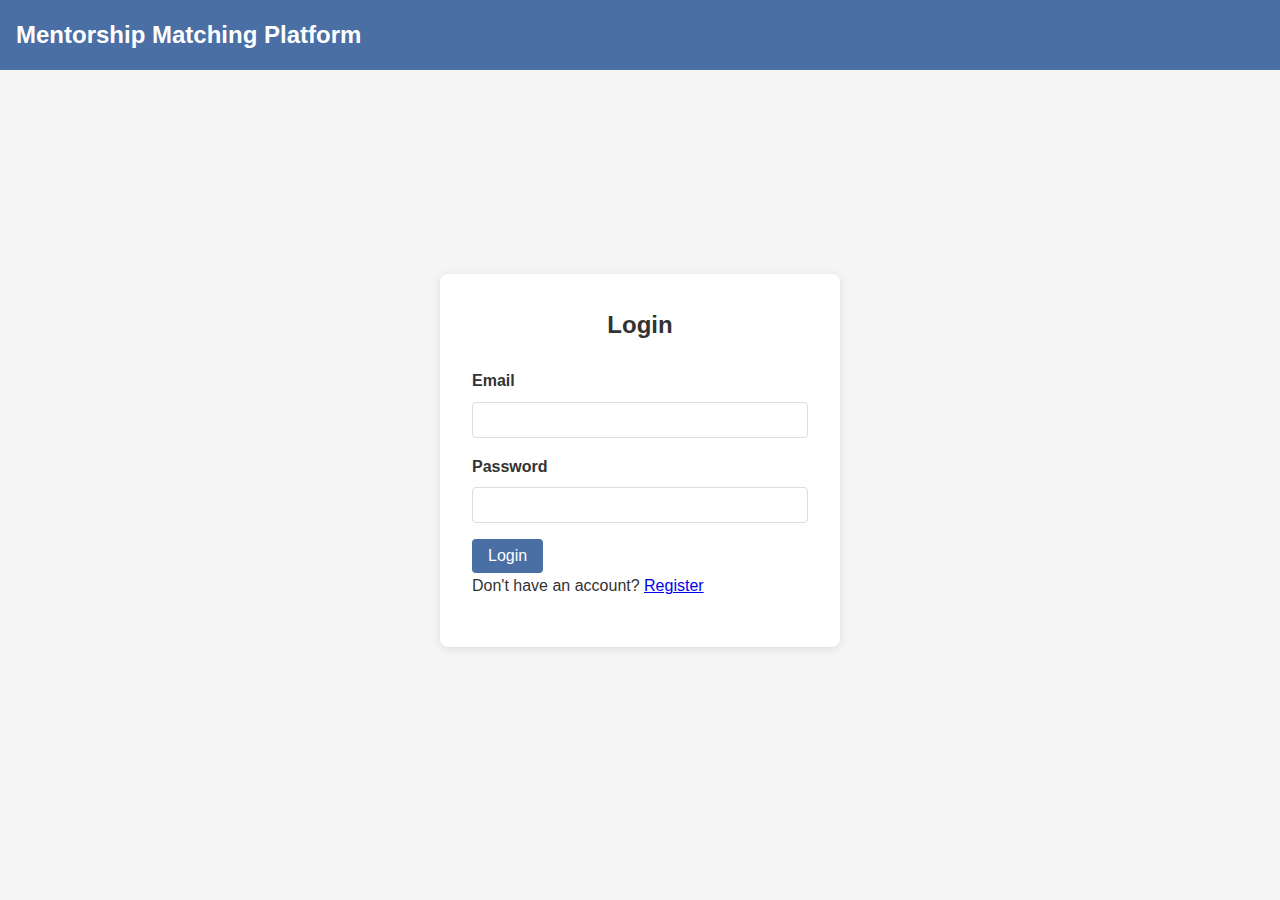
<file: discovery.html>
<!DOCTYPE html>
<html lang="en">
<head>
    <meta charset="UTF-8">
    <meta name="viewport" content="width=device-width, initial-scale=1.0">
    <title>Find Matches - Mentorship Platform</title>
    <link rel="stylesheet" href="css/style.css">
</head>
<body>
    <header>
        <h1>Mentorship Matching Platform</h1>
        <nav>
            <a href="profile.html">My Profile</a>
            <a href="discovery.html">Find Matches</a>
            <button id="logout-btn">Logout</button>
        </nav>
    </header>
    <main>
        <section class="discovery-section">
            <div class="filters">
                <h2>Filters</h2>
                <div class="form-group">
                    <label for="filter-role">Role</label>
                    <select id="filter-role">
                        <option value="">Any</option>
                        <option value="mentor">Mentor</option>
                        <option value="mentee">Mentee</option>
                    </select>
                </div>
                
                <div class="form-group">
                    <label for="filter-skills">Skills</label>
                    <input type="text" id="filter-skills" placeholder="Search by skills">
                </div>
                
                <button id="apply-filters" class="btn">Apply Filters</button>
            </div>
            
            <div class="results">
                <h2>Potential Matches</h2>
                <div id="users-list" class="users-grid">
                    <!-- Users will be loaded here -->
                </div>
            </div>
        </section>
    </main>
    <script src="js/discovery.js"></script>
    <script src="js/auth.js"></script>
</body>
</html>
</file>
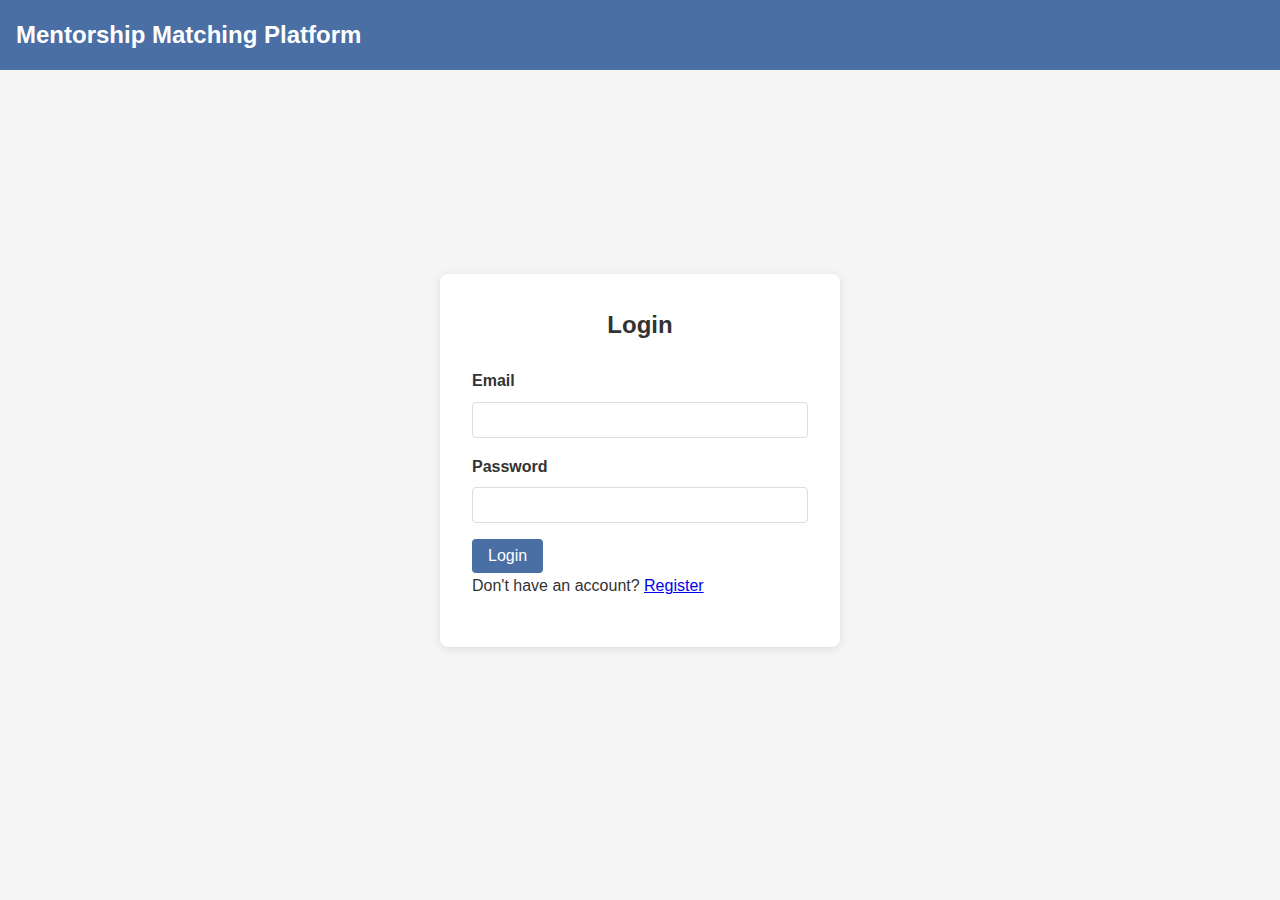
<file: login.html>
<!DOCTYPE html>
<html lang="en">
<head>
    <meta charset="UTF-8">
    <meta name="viewport" content="width=device-width, initial-scale=1.0">
    <title>Login - Mentorship Platform</title>
    <link rel="stylesheet" href="css/style.css">
</head>
<body>
    <header>
        <h1>Mentorship Matching Platform</h1>
    </header>
    <main class="auth-container">
        <form id="login-form" class="auth-form">
            <h2>Login</h2>
            <div class="form-group">
                <label for="email">Email</label>
                <input type="email" id="email" required>
            </div>
            <div class="form-group">
                <label for="password">Password</label>
                <input type="password" id="password" required>
            </div>
            <button type="submit" class="btn">Login</button>
            <p>Don't have an account? <a href="register.html">Register</a></p>
            <div id="login-error" class="error-message"></div>
        </form>
    </main>
    <script src="js/auth.js"></script>
</body>
</html>
</file>
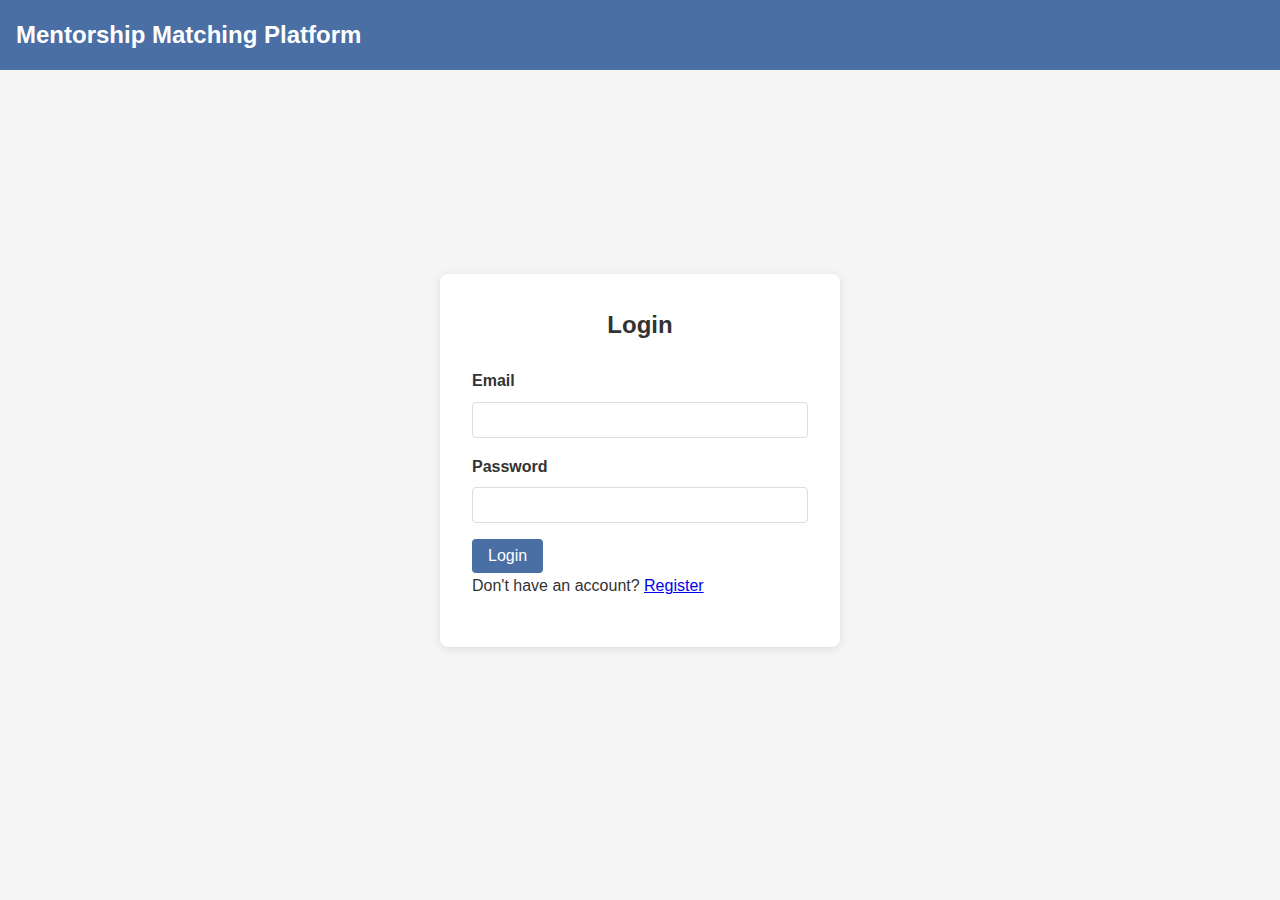
<file: profile.html>
<!DOCTYPE html>
<html lang="en">
<head>
    <meta charset="UTF-8">
    <meta name="viewport" content="width=device-width, initial-scale=1.0">
    <title>My Profile - Mentorship Platform</title>
    <link rel="stylesheet" href="css/style.css">
</head>
<body>
    <header>
        <h1>Mentorship Matching Platform</h1>
        <nav>
            <a href="profile.html">My Profile</a>
            <a href="discovery.html">Find Matches</a>
            <button id="logout-btn">Logout</button>
        </nav>
    </header>
    <main>
        <section class="profile-section">
            <h2>My Profile</h2>
            <form id="profile-form">
                <div class="form-group">
                    <label for="role">I am a:</label>
                    <select id="role" required>
                        <option value="">Select role</option>
                        <option value="mentor">Mentor</option>
                        <option value="mentee">Mentee</option>
                    </select>
                </div>
                
                <div class="form-group">
                    <label for="skills">Skills/Expertise</label>
                    <div class="tags-input">
                        <input type="text" id="skills-input" placeholder="Add skills">
                        <div id="skills-tags" class="tags-container"></div>
                    </div>
                </div>
                
                <div class="form-group">
                    <label for="interests">Interests (for mentees)</label>
                    <div class="tags-input">
                        <input type="text" id="interests-input" placeholder="Add interests">
                        <div id="interests-tags" class="tags-container"></div>
                    </div>
                </div>
                
                <div class="form-group">
                    <label for="bio">Bio</label>
                    <textarea id="bio" rows="5" placeholder="Tell others about yourself..."></textarea>
                </div>
                
                <button type="submit" class="btn">Save Profile</button>
                <div id="profile-message" class="message"></div>
            </form>
        </section>
    </main>
    <script src="js/profile.js"></script>
    <script src="js/auth.js"></script>
</body>
</html>
</file>
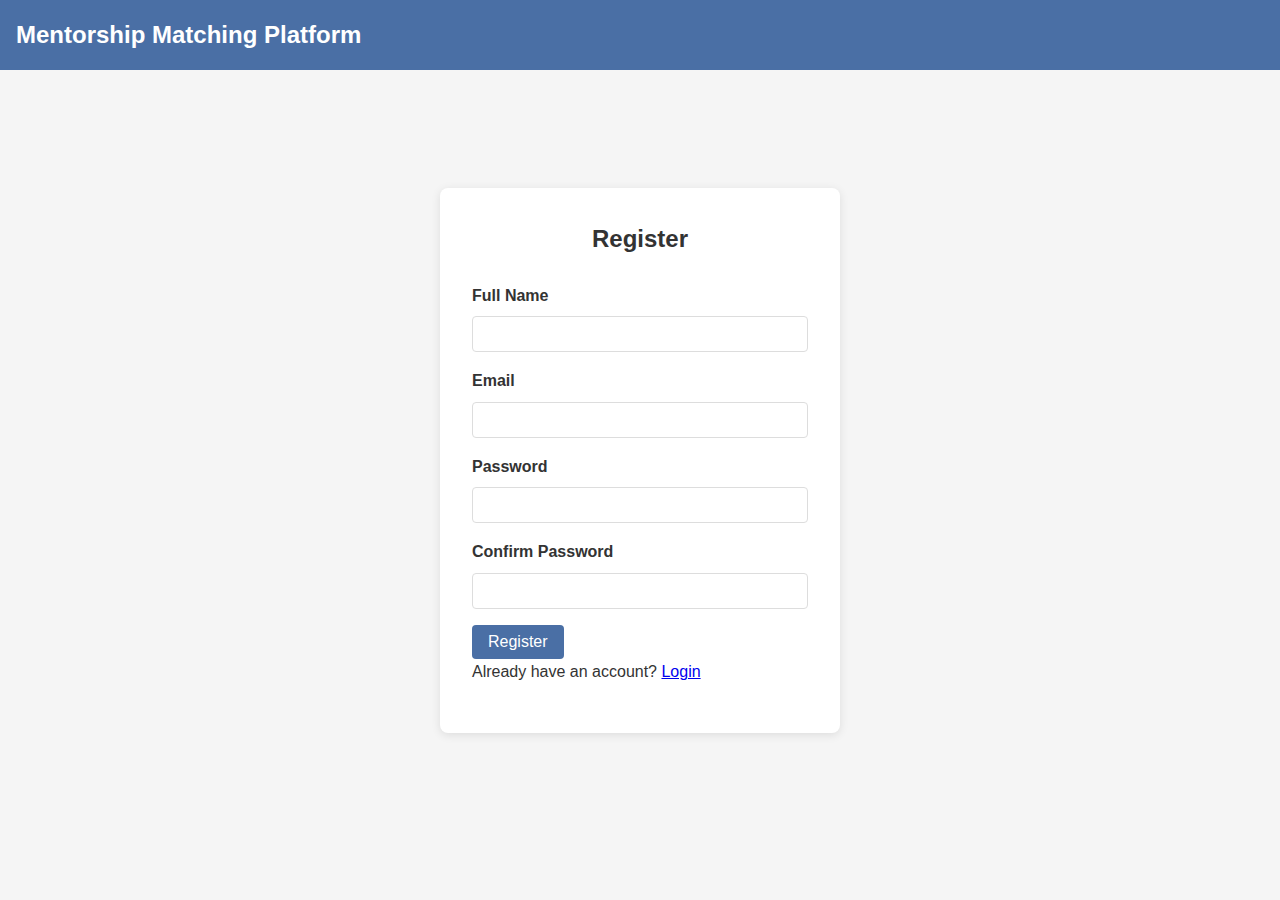
<file: register.html>
<!DOCTYPE html>
<html lang="en">
<head>
    <meta charset="UTF-8">
    <meta name="viewport" content="width=device-width, initial-scale=1.0">
    <title>Register - Mentorship Platform</title>
    <link rel="stylesheet" href="css/style.css">
</head>
<body>
    <header>
        <h1>Mentorship Matching Platform</h1>
    </header>
    <main class="auth-container">
        <form id="register-form" class="auth-form">
            <h2>Register</h2>
            <div class="form-group">
                <label for="reg-name">Full Name</label>
                <input type="text" id="reg-name" required>
            </div>
            <div class="form-group">
                <label for="reg-email">Email</label>
                <input type="email" id="reg-email" required>
            </div>
            <div class="form-group">
                <label for="reg-password">Password</label>
                <input type="password" id="reg-password" required minlength="6">
            </div>
            <div class="form-group">
                <label for="reg-confirm">Confirm Password</label>
                <input type="password" id="reg-confirm" required>
            </div>
            <button type="submit" class="btn">Register</button>
            <p>Already have an account? <a href="login.html">Login</a></p>
            <div id="register-error" class="error-message"></div>
        </form>
    </main>
    <script src="js/auth.js"></script>
</body>
</html>
</file>
<file: css/style.css>
:root {
    --primary-color: #4a6fa5;
    --secondary-color: #166088;
    --accent-color: #4fc3f7;
    --light-color: #f8f9fa;
    --dark-color: #343a40;
    --success-color: #28a745;
    --error-color: #dc3545;
}

* {
    margin: 0;
    padding: 0;
    box-sizing: border-box;
}

body {
    font-family: 'Segoe UI', Tahoma, Geneva, Verdana, sans-serif;
    line-height: 1.6;
    color: #333;
    background-color: #f5f5f5;
}

header {
    background-color: var(--primary-color);
    color: white;
    padding: 1rem;
    display: flex;
    justify-content: space-between;
    align-items: center;
}

header h1 {
    font-size: 1.5rem;
}

nav a, nav button {
    color: white;
    text-decoration: none;
    margin-left: 1rem;
    cursor: pointer;
}

nav button {
    background: none;
    border: none;
    font: inherit;
}

main {
    padding: 2rem;
    max-width: 1200px;
    margin: 0 auto;
}

.btn {
    display: inline-block;
    background-color: var(--primary-color);
    color: white;
    padding: 0.5rem 1rem;
    border: none;
    border-radius: 4px;
    cursor: pointer;
    text-decoration: none;
    font-size: 1rem;
}

.btn:hover {
    background-color: var(--secondary-color);
}

.btn.secondary {
    background-color: #6c757d;
}

.btn.secondary:hover {
    background-color: #5a6268;
}

/* Auth Pages */
.auth-container {
    display: flex;
    justify-content: center;
    align-items: center;
    min-height: calc(100vh - 120px);
}

.auth-form {
    background: white;
    padding: 2rem;
    border-radius: 8px;
    box-shadow: 0 2px 10px rgba(0, 0, 0, 0.1);
    width: 100%;
    max-width: 400px;
}

.auth-form h2 {
    margin-bottom: 1.5rem;
    text-align: center;
}

.form-group {
    margin-bottom: 1rem;
}

.form-group label {
    display: block;
    margin-bottom: 0.5rem;
    font-weight: 600;
}

.form-group input, 
.form-group select, 
.form-group textarea {
    width: 100%;
    padding: 0.5rem;
    border: 1px solid #ddd;
    border-radius: 4px;
    font-size: 1rem;
}

.error-message {
    color: var(--error-color);
    margin-top: 1rem;
    text-align: center;
}

.message {
    margin-top: 1rem;
    text-align: center;
}

.profile-section {
    background: white;
    padding: 2rem;
    border-radius: 8px;
    box-shadow: 0 2px 10px rgba(0, 0, 0, 0.1);
}

.tags-input {
    margin-top: 0.5rem;
}

.tags-container {
    display: flex;
    flex-wrap: wrap;
    gap: 0.5rem;
    margin-top: 0.5rem;
}

.tag {
    background-color: var(--accent-color);
    color: white;
    padding: 0.3rem 0.6rem;
    border-radius: 20px;
    font-size: 0.8rem;
    display: flex;
    align-items: center;
}

.tag button {
    background: none;
    border: none;
    color: white;
    margin-left: 0.3rem;
    cursor: pointer;
    font-size: 0.8rem;
}

.discovery-section {
    display: grid;
    grid-template-columns: 250px 1fr;
    gap: 2rem;
}

.filters {
    background: white;
    padding: 1.5rem;
    border-radius: 8px;
    box-shadow: 0 2px 10px rgba(0, 0, 0, 0.1);
    height: fit-content;
}

.results {
    background: white;
    padding: 1.5rem;
    border-radius: 8px;
    box-shadow: 0 2px 10px rgba(0, 0, 0, 0.1);
}

.users-grid {
    display: grid;
    grid-template-columns: repeat(auto-fill, minmax(250px, 1fr));
    gap: 1.5rem;
    margin-top: 1.5rem;
}

.user-card {
    border: 1px solid #ddd;
    border-radius: 8px;
    padding: 1rem;
    transition: transform 0.2s;
}

.user-card:hover {
    transform: translateY(-5px);
    box-shadow: 0 5px 15px rgba(0, 0, 0, 0.1);
}

.user-card h3 {
    margin-bottom: 0.5rem;
    color: var(--primary-color);
}

.user-card .role {
    display: inline-block;
    background-color: #e9ecef;
    padding: 0.2rem 0.5rem;
    border-radius: 4px;
    font-size: 0.8rem;
    margin-bottom: 0.5rem;
}

.user-card .skills {
    display: flex;
    flex-wrap: wrap;
    gap: 0.3rem;
    margin: 0.5rem 0;
}

.user-card .skill {
    background-color: var(--accent-color);
    color: white;
    padding: 0.2rem 0.5rem;
    border-radius: 20px;
    font-size: 0.7rem;
}

.user-card .bio {
    margin: 0.5rem 0;
    font-size: 0.9rem;
    color: #555;
}

.user-card .connect-btn {
    width: 100%;
    margin-top: 0.5rem;
}

/* Responsive Design */
@media (max-width: 768px) {
    .discovery-section {
        grid-template-columns: 1fr;
    }
    
    header {
        flex-direction: column;
        text-align: center;
    }
    
    nav {
        margin-top: 1rem;
    }
}
</file>
